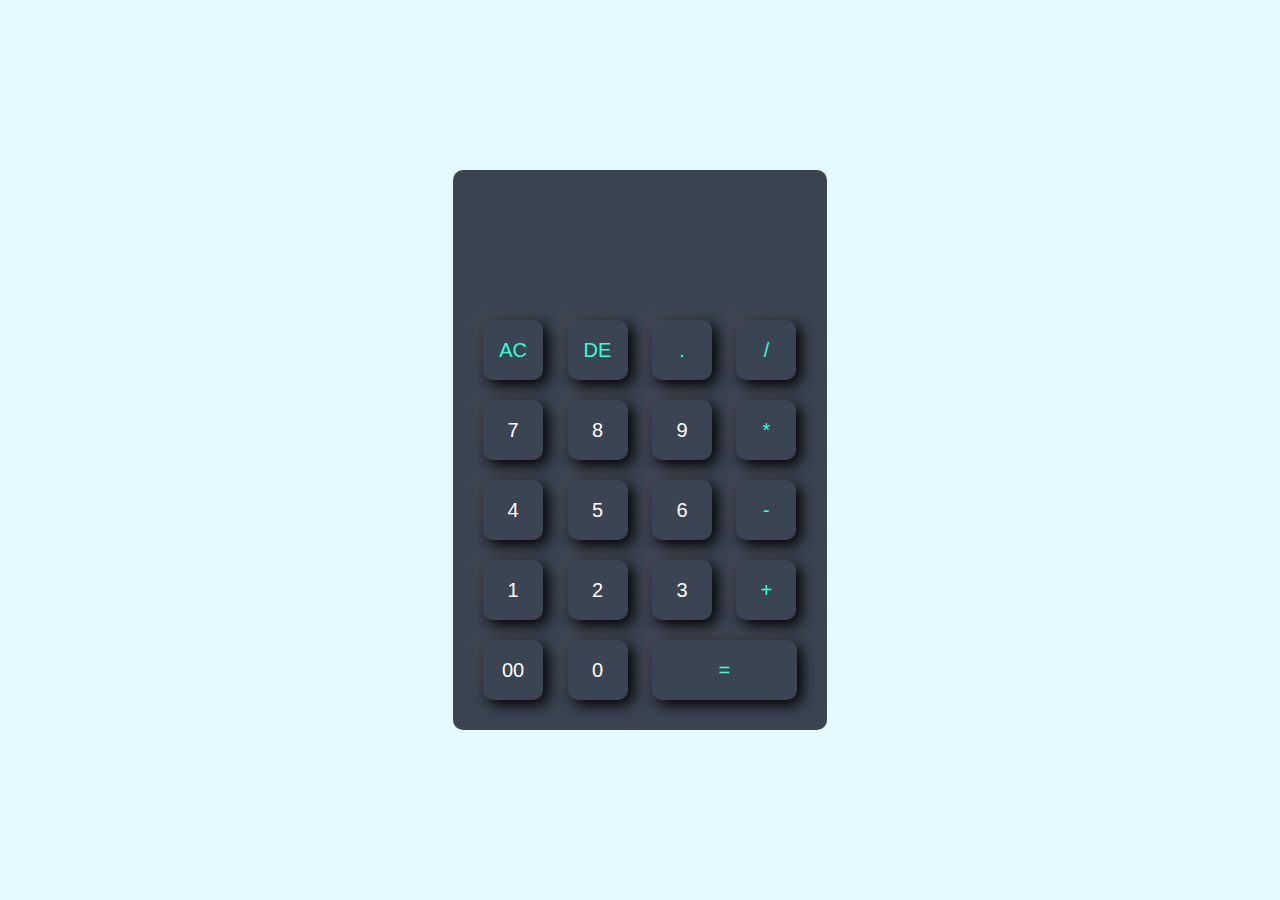
<file: Calculator/index.html>
<!DOCTYPE html>
<html>
    <head>
        <meta name="viewport" content="widt=device-width,initial-scale=1.0">
        <title>Calculator </title>
        <link rel="stylesheet" href="style.css">
    </head>
    <body>
      <div class="container">
        <div class="calculator">
            <form>
                <div class="display">
                  <input type="text" name="display">
                </div>

                <div>
                <input type="button" value="AC" onclick="display.value = '' " class="operator">
                <input type="button" value="DE" onclick="display.value = display.value.toString().slice(0,-1) "class="operator">
                <input type="button" value="."onclick="display.value += '.' "class="operator">
                <input type="button" value="/" onclick="display.value += '/' "class="operator">
            </div>


            <div>
                <input type="button" value="7" onclick="display.value += '7' ">
                <input type="button" value="8"onclick="display.value += '8' ">
                <input type="button" value="9"onclick="display.value += '9' ">
                <input type="button" value="*"onclick="display.value += '*' "class="operator">
            </div>
            <div>
                <input type="button" value="4"onclick="display.value += '4' ">
                <input type="button" value="5"onclick="display.value += '5' ">
                <input type="button" value="6"onclick="display.value += '6' ">
                <input type="button" value="-"onclick="display.value += '-' "class="operator">
            </div>
            <div>
                <input type="button" value="1"onclick="display.value += '1' ">
                <input type="button" value="2"onclick="display.value += '2' ">
                <input type="button" value="3"onclick="display.value += '3' ">
                <input type="button" value="+"onclick="display.value += '+' "class="operator">
            </div>
            <div>
                <input type="button" value="00"onclick="display.value += '00' ">
                <input type="button" value="0" onclick="display.value += '0' ">
                <input type="button" value="=" onclick="display.value = eval(display.value)" class="equal operator" >
               
            </div>
            </form>
        </div>
      </div>   
    </body>
</html>
</file>
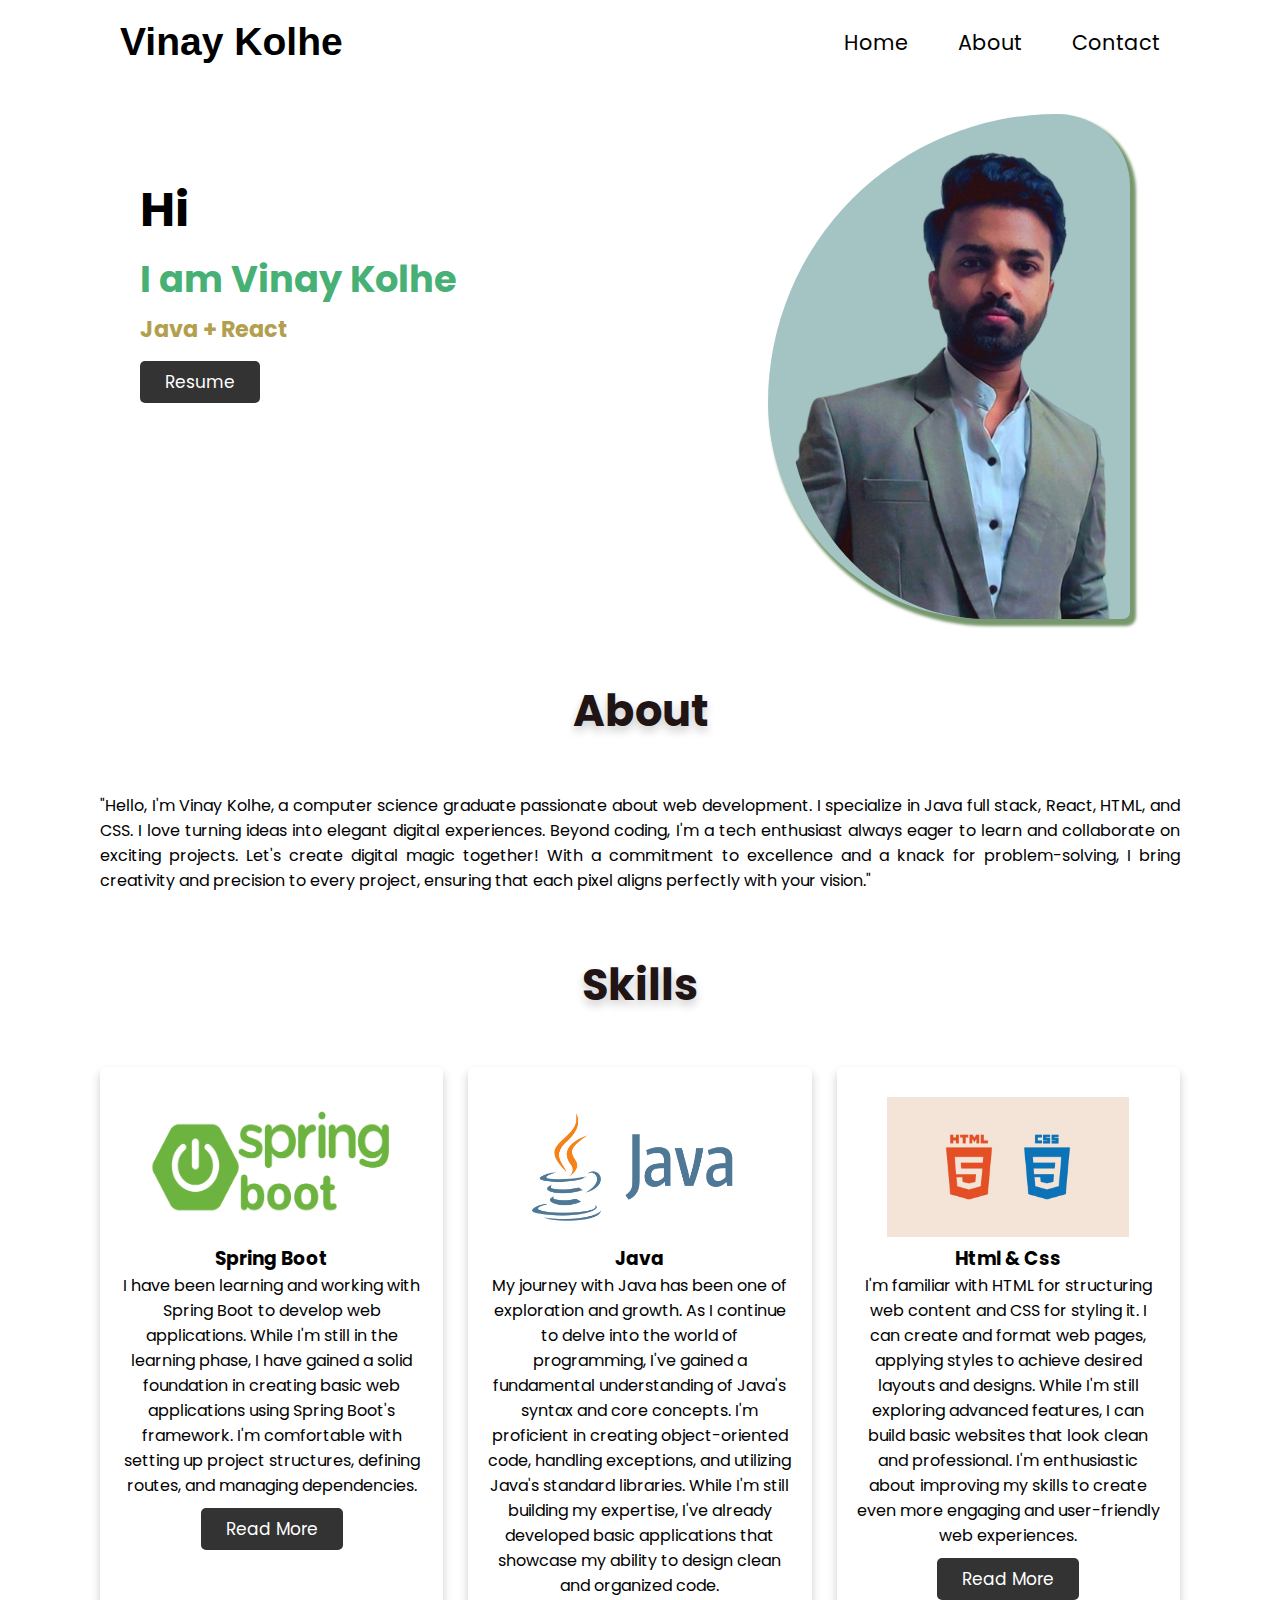
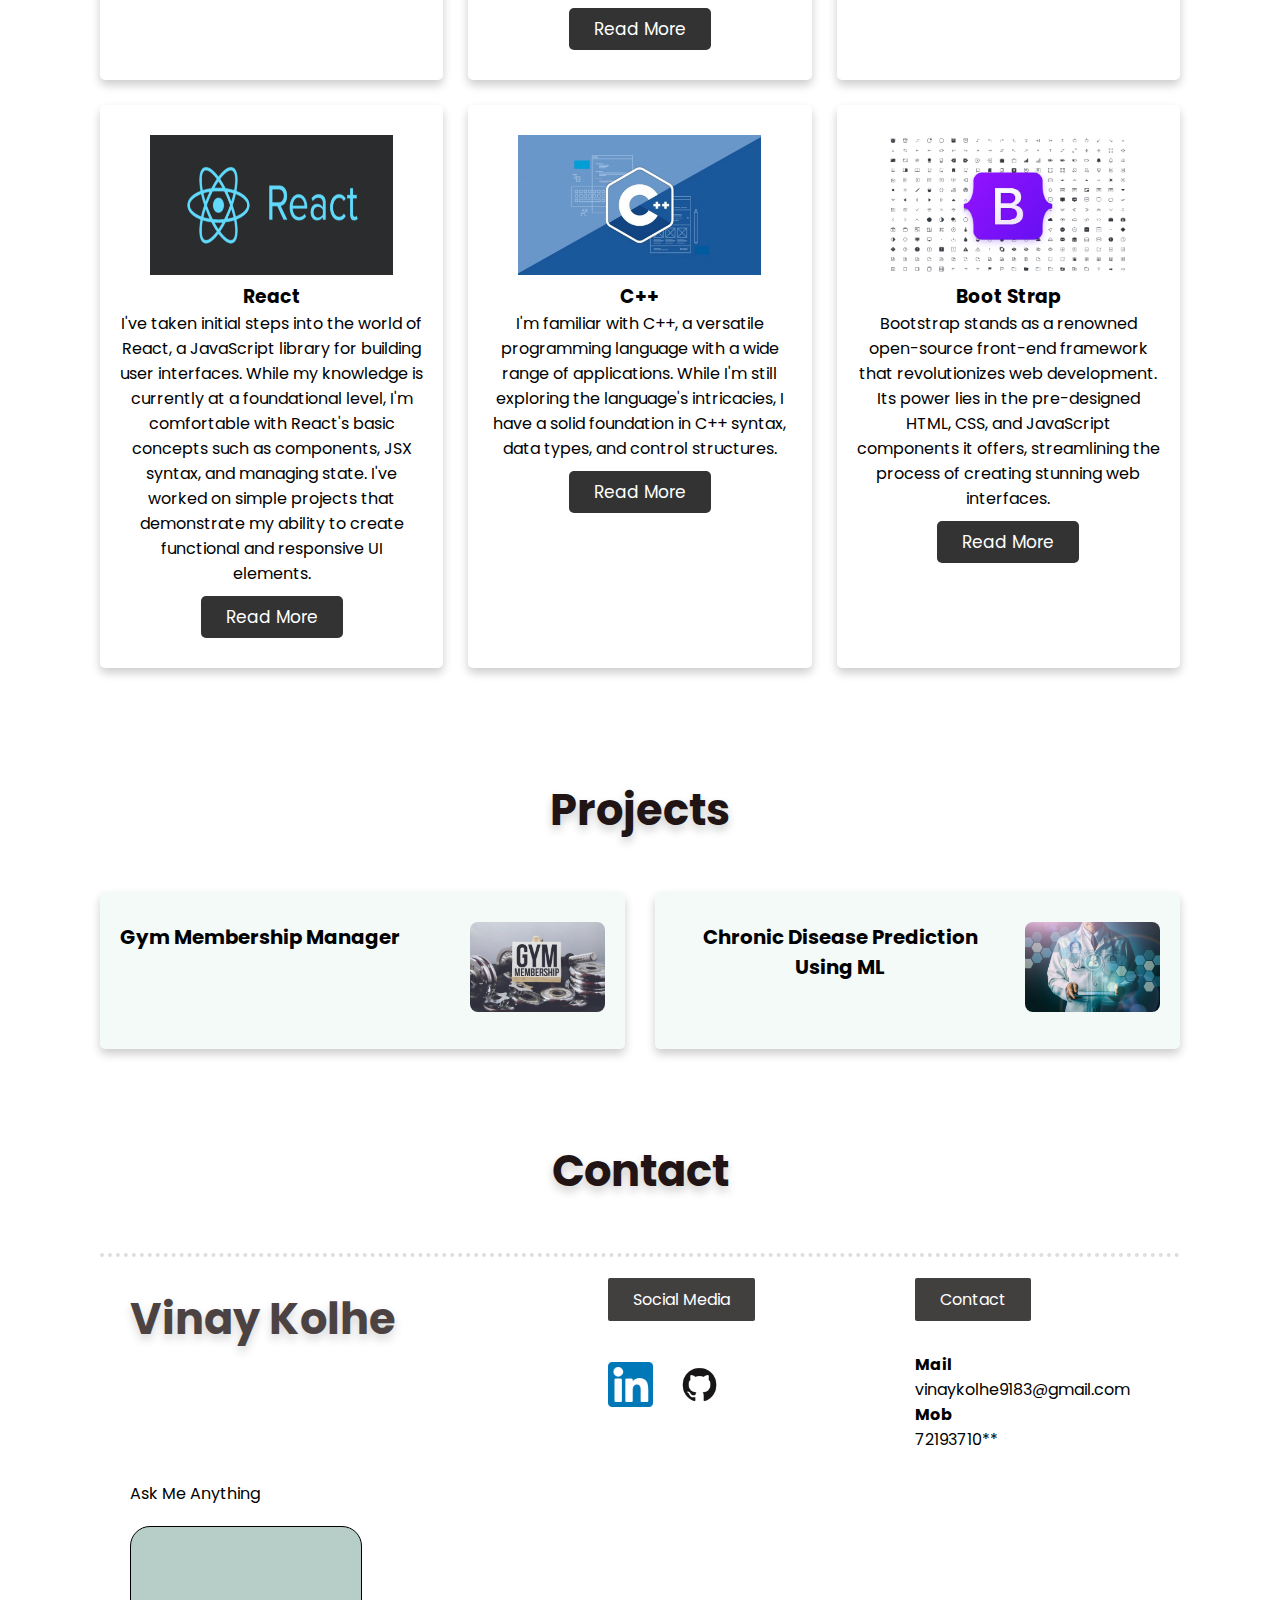
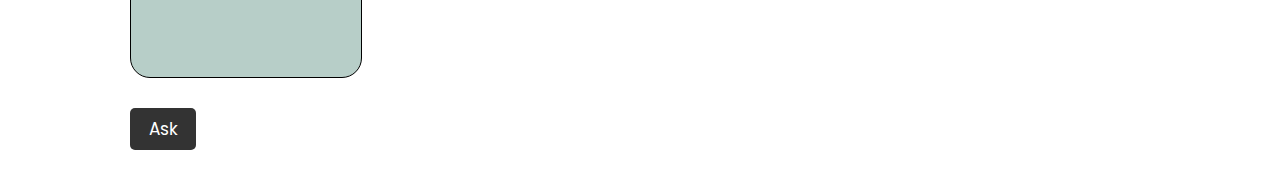
<file: Portfolio/index.html>
<!DOCTYPE html>
<html lang="en">
<head>
    <meta charset="UTF-8">
    <meta name="viewport" content="width=device-width, initial-scale=1.0">
    <title>Vinay</title>
    <link rel="preconnect" href="https://fonts.googleapis.com">
<link rel="preconnect" href="https://fonts.gstatic.com" crossorigin>
<link href="https://fonts.googleapis.com/css2?family=Mukta:wght@300&family=Poppins:wght@600&family=Roboto:ital,wght@0,400;0,500;0,700;1,900&display=swap" rel="stylesheet">

    <link rel="stylesheet" href="style.css">
</head>
<body>
    <div class="container">
        <div class="all-content">
            <div class="header">
              <h1>Vinay Kolhe</h1>

                <div id="menu">
                    
                       <a href="">Home</a>
                     <a href="">About</a>
                    <a href="contact-part">Contact</a>
                </div>
            </div>
            <div class="about">
                <div class="breif-info">
                   <h1 style="font-size: 3rem;">Hi</h1>
                    <h2 style="font-size: 2.3rem;
                    color: rgb(71, 176, 117);">I am Vinay Kolhe</h2>
                    <h4 style="font-size: 1.4rem;
                    color: rgb(178, 160, 78);">Java + React</h4>
                    <a href="Resume v11.pdf" class="resume-btn">Resume</a>
                </div>
                <img src="IMG_20220612_105141-removebg-preview (1).png" alt="">
            </div>

            <div class="skills-section">
                <h1>About</h1>
                <div class="allabout">
                    <p>"Hello, I'm Vinay Kolhe, a computer science graduate passionate about web development. I specialize in Java full stack, React, HTML, and CSS. I love turning ideas into elegant digital experiences. Beyond coding, I'm a tech enthusiast always eager to learn and collaborate on exciting projects. Let's create digital magic together! With a commitment to excellence and a knack for problem-solving, I bring creativity and precision to every project, ensuring that each pixel aligns perfectly with your vision."</p>
                </div>
               
            </div>
            <div class="skills-section">
                <h1>Skills</h1>
                <div class="allboxes">
                    <div class="skill-box">
                        <img src="spring-boot-logo.png" alt="">
                        <h3>Spring Boot</h3>
                        <p>I have been learning and working with Spring Boot to develop web applications. While I'm still in the learning phase, I have gained a solid foundation in creating basic web applications using Spring Boot's framework. I'm comfortable with setting up project structures, defining routes, and managing dependencies.</p>
                        <a href="#" class="btn">Read More</a>
                    </div>
                    <div class="skill-box">
                        <img src="java_logo_icon_168609.png" alt="">
                        <h3>Java </h3>
                        <p>My journey with Java has been one of exploration and growth. As I continue to delve into the world of programming, I've gained a fundamental understanding of Java's syntax and core concepts. I'm proficient in creating object-oriented code, handling exceptions, and utilizing Java's standard libraries. While I'm still building my expertise, I've already developed basic applications that showcase my ability to design clean and organized code. </p>
                        <a href="#" class="btn">Read More</a>
                    </div>
                    <div class="skill-box">

                        <img src="html-css3.jpg" alt="">
                        <h3>Html & Css</h3>
                        <p>I'm familiar with HTML for structuring web content and CSS for styling it. I can create and format web pages, applying styles to achieve desired layouts and designs. While I'm still exploring advanced features, I can build basic websites that look clean and professional. I'm enthusiastic about improving my skills to create even more engaging and user-friendly web experiences.</p>
                        <a href="#" class="btn">Read More</a>
                    </div>
                    <div class="skill-box">

                        <img src="agxf0lf3y7p0kqd0d286.webp" alt="">
                        <h3>React</h3>
                        <p> I've taken initial steps into the world of React, a JavaScript library for building user interfaces. While my knowledge is currently at a foundational level, I'm comfortable with React's basic concepts such as components, JSX syntax, and managing state. I've worked on simple projects that demonstrate my ability to create functional and responsive UI elements. </p>
                        <a href="#" class="btn">Read More</a>
                    </div>
                    <div class="skill-box">

                        <img src="1522635669452_11.webp" alt="">
                        <h3>C++</h3>
                        <p>I'm familiar with C++, a versatile programming language with a wide range of applications. While I'm still exploring the language's intricacies, I have a solid foundation in C++ syntax, data types, and control structures.</p>
                        <a href="#" class="btn">Read More</a>
                    </div>
                    <div class="skill-box">

                        <img src="bootstrap-icons.png" alt="">
                        <h3>Boot Strap</h3>
                        <p>Bootstrap stands as a renowned open-source front-end framework that revolutionizes web development. Its power lies in the pre-designed HTML, CSS, and JavaScript components it offers, streamlining the process of creating stunning web interfaces.</p>
                        <a href="#" class="btn">Read More</a>
                    </div>
                    
                </div>
               
            </div>
           <br>
           <br>
           
            <div class="project-section">
                <h1>Projects</h1>
                <div class="all-card">
                    <div class="project-card">
                        <div class="descp">
                            <p style="font-weight: bold; font-size: 1.24rem;">Gym Membership Manager</p>
                            
                        </div>
                        <div class="project-image">
                            <img style="height: 90px; border-radius: 8px;" src="5-Things-to-Consider-When-Buying-a-Gym-Membership-901x601.jpg" alt="">
                        </div>
                    </div>
                    <div class="project-card">
                        <div class="descp">
                            <p style="font-weight: bold; font-size: 1.24rem;">Chronic Disease Prediction Using ML</p>
                           
                        </div>
                        <div class="project-image">
                            <img style="height: 90px; border-radius: 8px;" src="shutterstock_587141255_zpsxelpvorp.jpg" alt="">
                        </div>
                    </div>
                </div>
                <h1 style="margin-top: 90px;">Contact</h1>
                
            </div>
            <div class="contact-part">
                
                <div class="name">
                    <h2 style="opacity: 0.8;">Vinay Kolhe</h2>
                    <form action="">
                        Ask Me Anything
                        <input style="background-color: rgb(183, 206, 200);
                        height: 150px;
                        width: 230px;
                        border-radius: 20px;
                        border: 1px solid black;" type="text" name="" id="" placeholder="">
                   
                       
                        <a href="">Ask</a>
                    </form>
                </div>
                <hr>
                <div class="media">
                    <div class="social">
                       <h style="background-color: rgb(66, 63, 63);
                       padding: 10px 25px;
                       color: white;
                       border-radius: 2px;
                       ">Social Media</h>
                        <div class="logos">
                            <a href="https://www.linkedin.com/in/vinay-kolhe-a59a8121b/"><img src="linkedin.png" alt=""></a>
                            <a href="https://github.com/vinaykolhe20"><img src="GitHub-Mark.png" alt=""></a>
                        </div>
                    </div>
                   
                    <div class="other">
                        <h style="background-color: rgb(66, 63, 63);
                        padding: 10px 25px;
                        color: white;
                        border-radius: 2px;
                        ">Contact</h>
                        <div class="ids">
                            <h4>Mail</h4>
                            vinaykolhe9183@gmail.com
                            <h4>Mob</h4>
                            72193710**
                        </div>
                    </div>
                </div>
                
            </div>
        </div>
    </div>
</body>
</html>
</file>
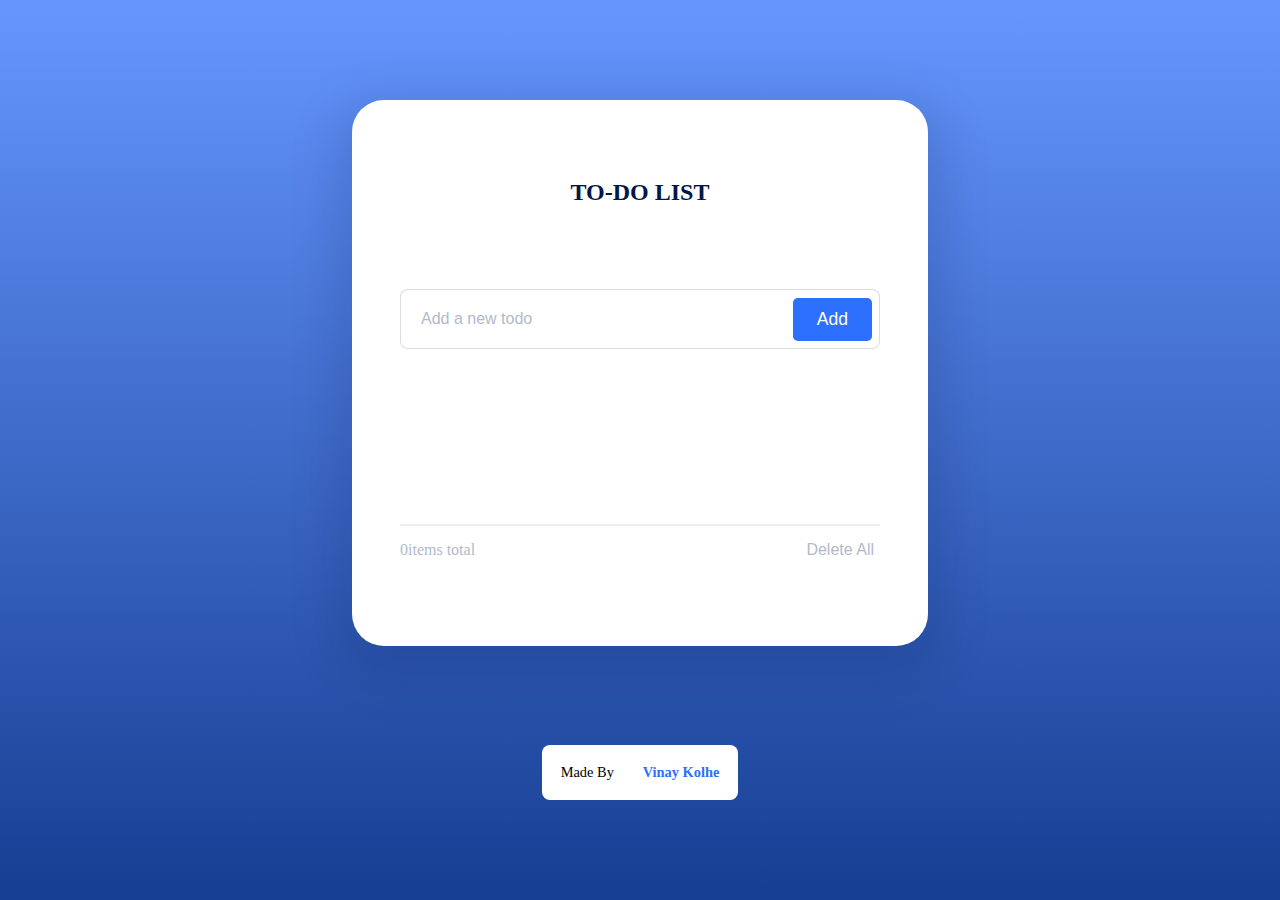
<file: To-Do/index.html>
<!DOCTYPE html>
<html lang="en">
<head>
    <meta charset="UTF-8">
    <meta name="viewport" content="width=device-width, initial-scale=1.0">
    <link rel="stylesheet" href="style.css">
    <script src="./script.js" defer></script>
    <title>Document</title>
    
</head>


<body>
    <section class="todo">
        <h2>To-do list</h2>
        <div class="input">
            <input type="text" name="" class="input-field" id="todoInput" placeholder="Add a new todo"/>     
            <button class="btn">Add</button>
        </div>
        <ul>
            <li id="todoList"></li>
        </ul>
        <div >
            <hr class="counter">
            <div class="counter-container">
                <p><span id="todoCount">0</span>items total</p>
                <button id="deleteButton">Delete All</button>
            </div>
        </div>
        
    </section>
    <footer>
        <div class="footer">
            <p class="made-by">Made By</p>
            <p class="author">Vinay Kolhe</p>
        </div>
    </footer>
</body>
</html>
</file>
<file: Calculator/style.css>
*{
    margin: 0;
    padding: 0;
    font-family: 'Poppins',sans-serif;
    box-sizing: border-box;
}
.container{
    width: 100%;
    height: 100vh;
    background:#e3f9ff ;
    display:flex;
    align-items: center;
    justify-content: center;
}
.calculator{
    background: #3a4452;
    padding: 20px;
    border-radius: 10px;

}
.calculator form input{
    border: 0;
    outline: 0;
    width: 60px;
    height: 60px;
    border-radius: 10px;
    box-shadow: -8px -8px 15px rgba(172, 115, 115, 0.1),5px 5px 15px rgba(0,0,0,2);
    background: transparent;
    font-size: 20px;
    color: #fff;
    cursor: pointer;
    margin: 10px;

}
form .display{
    display: flex;
    justify-content: flex-end;
    margin: 20px 0;

}
form .display input{
    text-align: right;
    flex: 1;
    font-size: 45px;
    box-shadow: none;
}
form input.equal{
    width: 145px;
}
form input.operator
{
    color: #33ffd8;
}
</file>
<file: Portfolio/style.css>
@import url('https://fonts.googleapis.com/css2?family=Mukta:wght@300&family=Poppins:wght@100;200;300;400;500;600;700&family=Roboto:ital,wght@0,400;0,500;0,700;1,900&display=swap');

*{
    font-family: 'Poppins',sant-serif;
    margin: 0;
    padding: 0;
    outline: none;
    border: none;
    transition: .2s linear;
    text-decoration: none;
}
.container{
    background-color: white;
    height: 1980px;
    width: 100%;
}
.container .all-content
{
   
    margin-left: 100px;
    margin-right: 100px;
}
.container .all-content .header{
   
    color: black;
    padding: 20px;
    display: flex;
    flex-direction: row;
    align-items: center;
    justify-content: space-between;
}
.container .all-content .header h1{
    font-size: 2.44rem;
    
    font-family:'Gill Sans', 'Gill Sans MT', Calibri, 'Trebuchet MS', sans-serif;
  
}
.container .all-content .header #menu{
    
    display: flex;
    flex-direction: row;
    text-decoration: none;
   gap: 50px;
}
.container .all-content .header #menu a{
    text-decoration: none;
    color: black;
    font-size: 1.3rem;
}
.container .all-content .about{
    margin-top: 30px;
    display: flex;
    flex-direction: row;
    justify-content: space-between;

}
.container .all-content .about .breif-info{
    color: black;
    display: flex;
    flex-direction: column;
    justify-content: start;
    margin-left: 40px;
    margin-top: 60px;
    gap: 5px;
}
.container .all-content .about img{
    background-color: rgb(164, 196, 196);
    height: 500px;
    margin-right: 50px;
    padding-left: 20px;
   
    padding-top: 5px;
    padding-right: 20px;
    border-radius: 10px;
    box-shadow: 4px 5px 3px 2px rgb(119, 151, 109);
    border-top-left-radius: 400px;
    border-bottom-left-radius: 300px;
    border-top-right-radius: 100px;
    
}
.container .all-content .about img:hover{
    scale: 1.011;
    transform: translatex(-1px);
}
.container .all-content .skills-section{
    margin-top: 60px;
    
}
.container .all-content .skills-section h1{
   font-size: 2.7rem;
   text-align: center;
   font-family: Poppins;
   color: #201414;
   text-shadow: 0 5px 10px rgba(0, 0, 0, .2);
   padding-bottom: 50px;
}
.container .all-content .skills-section .allboxes{
    display: grid;
    grid-template-columns: repeat(auto-fit,minmax(300px,1fr));
    gap: 25px;
   
}
.container .all-content .skills-section .skill-box{
    box-shadow: 0px 5px 10px rgba(0, 0, 0, .2);
    border-radius: 5px;
    background: #fff;
    text-align: center;
    padding: 30px 20px;
    
}
.container .all-content .skills-section .skill-box:hover{
    box-shadow: 0 10px 15px rgba(0, 0, 0, .3);
    transform: scale(1.02);
}
.container .all-content .skills-section .skill-box img{
    height: 140px;
    width: 80%;
    
    
    padding-left: 30px;
    background-color: white;
    padding-right: 43px;

}
.container .all-content .skills-section .skill-box .btn{
    margin-top: 10px;
    display: inline-block;
    background-color: #333;
    color: #fff;
    font-size: 17px;
    border-radius: 5px;
    padding: 8px 25px;
}
.container .all-content .skills-section .skill-box .btn:hover{
    letter-spacing: 1px;
}
@media(max-width:768px){
    .container{
        padding:20px;
    }
}
.container .all-content .about .resume-btn{
        margin-top: 10px;
        display: inline-block;
        width: 70px;
        background-color: #333;
        color: #fff;
        font-size: 17px;
        border-radius: 5px;
        padding: 8px 25px;
                        
}
.container .all-content .about .resume-btn:hover{
    letter-spacing: 1px;
}
.container .all-content .contact-part{
    border-top: 4px dotted black;
    border-color: rgb(224, 222, 218);
    height: 400px;
   
}
.container .all-content .contact-part h2{
    padding-left: 30px;
    font-size: 45px;
    padding-top: 30px;
    
}
.container .all-content .contact-part{
    display: flex;
    flex-direction: row;
    justify-content: space-between;
}
.container .all-content .contact-part .media{
    display: flex;
    padding-right: 50px;
    padding-top: 30px;
    flex-direction: row;
    gap: 160px;
}
.container .all-content .contact-part .media .social .logos{
   padding-top: 20px;
   margin-top: 30px;
}
.container .all-content .contact-part .media .social .logos img{
    height: 45px;
   
    padding-right: 20px;
}
.container .all-content .contact-part .name form{
   display: flex;
   margin-top: 80px;
   flex-direction: column;
   padding-left: 30px;
   gap: 20px;
   padding-bottom: 45px;
}
.container .all-content .contact-part .name form a{
    margin-top: 10px;
    display: inline-block;
    width: 50px;
    background-color: #333;
    color: #fff;
    font-size: 17px;
    text-align: center;
    border-radius: 5px;
    padding: 8px;
}
.container .all-content .contact-part .media .social .logos a:hover{
    opacity: 0.8;
    scale: 2;
}
.container .all-content .contact-part .media .other .ids{
    margin-top: 40px;
    
}
.container .project-section{
    margin-top: 60px;
}
.container .all-content .contact-part .name h2{
    font-size: 2.7rem;
    
    font-family: Poppins;
    color: #201414;
    text-shadow: 0 5px 10px rgba(0, 0, 0, .2);
    padding-bottom: 50px;
}
.container .project-section .all-card{
    display: grid;
    grid-template-columns: repeat(auto-fit,minmax(270px,1fr));
    gap: 30px;
    
}
.container .project-section .all-card .project-card{
    display: flex;
    flex-direction: row;
    justify-content: space-between;
    gap: 20px;
    box-shadow: 0px 5px 10px rgba(0, 0, 0, .2);
    border-radius: 5px;
    background: #f3faf8;
    text-align: center;
    padding: 30px 20px;


}
.container .project-section .all-card .project-card:hover{
    box-shadow: 0 10px 15px rgba(40, 132, 121, 0.3);
    transform: scale(1.01);
    cursor: pointer;
}
.container .project-section h1{
    font-size: 2.7rem;
    text-align: center;
    font-family: Poppins;
    color: #201414;
    text-shadow: 0 5px 10px rgba(0, 0, 0, .2);
    padding-bottom: 50px;
}
.container .contact-part h1{
    font-size: 2.7rem;
    text-align: center;
    font-family: Poppins;
    color: #201414;
    text-shadow: 0 5px 10px rgba(0, 0, 0, .2);
    padding-bottom: 50px;
}

.container .all-content .about{
    display: flex;
    
}
.container .all-content .skills-section .allabout p{
   text-align: justify;
}
</file>
<file: To-Do/style.css>
:root {
  --gradient: linear-gradient(
    180deg,
    rgba(45, 112, 1253, 0.73) 0%,
    #163e92 100%
  );
  --dark: #001747;
  --grey: #b1bacb;
  --grey-border: rgba(210, 210, 210, 0.75);
  --grey-light: #eeeeee;
  --grey-dark: $405175;
  --blue: #2d70fd;
  --green: #00d8a7;
  --white: #ffffff;
}

body {
  background: var(--gradient);
  margin: 0;
  height: 100vh;
  display: flex;
  flex-direction: column;
  justify-content: space-evenly;
  align-items: center;
}

.btn {
  color: var(--white);
  font-size: 1.1rem;
  padding: 0.7rem 1.5rem;
  border-radius: 0.3rem;
  background-color: var(--blue);
  border: none;
  position: absolute;
  right: 0.5rem;
  bottom: 0.5rem;
}

h1,
h2,
h3,
h4,
h5,
h6,
p {
  margin: 0;
}

/* Todo Container */

.todo {
  display: flex;
  flex-direction: column;
  justify-content: space-around;
  border-radius: 2rem;
  background: var(--white);
  padding: 3rem;
  height: 50%;
  width: 60%;
  box-shadow: 0 1rem 3rem 1rem rgba(0, 23, 71, 0.15);
  max-width: 30rem;
}

h2 {
  text-transform: uppercase;
  height: 3rem;
  color: var(--dark);
  text-align: center;
}

.input {
  position: relative;
  display: flex;
}

.input-field {
  width: 100%;
  border: 0.06rem solid #d2d2d2bf;
  border-radius: 0.5rem;
  padding: 1.25rem;
  font-size: 1rem;
}

input[type="text"]::placeholder {
  color: var(--grey);
}

.todo-container {
  display: flex;
  
  gap: 1rem;
}

ul {
  padding: 0;
  margin: 0;
  overflow-y: scroll;
}

li {
  display: flex;
  flex-direction: column;
  gap: 1.2rem;
  padding: 1.3rem;
}

#todoList p {
  display: flex;
  gap: 1rem;
  color: var(--dark);
  align-items: center;
}

#todoList .disabled {
  color: #8f98a8;
}

.disabled {
  display: flex;
  text-decoration: line-through;
}

input[type="checkbox"] {
  appearance: none;
  -webkit-appearance: none;
  -moz-appearance: none;
  cursor: pointer;
}

input[type="checkbox"]::before {
  content: "\2713";
  display: inline-block;
  width: 2rem;
  height: 2rem;
  font-size: 1.7rem;
  text-align: center;
  border: 0.06rem solid var(--grey-border);
  border-radius: 50%;
  color: transparent;
}

input[type="checkbox"]:checked::before {
  color: var(--white);
  background-color: var(--green);
  border: 0.06rem solid var(--green);
  border-radius: 50%;
}

.counter {
  border: 0.06rem solid var(--grey-light);
}

.counter-container {
  height: 2rem;
  display: flex;
  justify-content: space-between;
  color: var(--grey);
}

.counter-container p {
  align-self: center;
}

.counter-container button {
  border: none;
  background-color: transparent;
  color: var(--grey);
  font-size: 1rem;
}

.footer {
  display: flex;
  gap: 1.8rem;
  background-color: var(--white);
  padding: 1.2rem;
  border-radius: 0.5rem;
}

.made-by,
.author {
  font-size: 0.9rem;
}

.made-by {
  color: var(--grey-dark);
}

.author {
  color: var(--blue);
  font-weight: bold;
}

.scroll {
  height: 15rem;
  scrollbar-width: thin;
}

.scroll::-webkit-scrollbar {
  width: 0.6rem;
}

.scroll::-webkit-scrollbar-thumb {
  background-color: var(--blue);
  border-radius: 0.5rem;
}

.scroll::-webkit-scrollbar-track {
  display: none;
}
</file>
